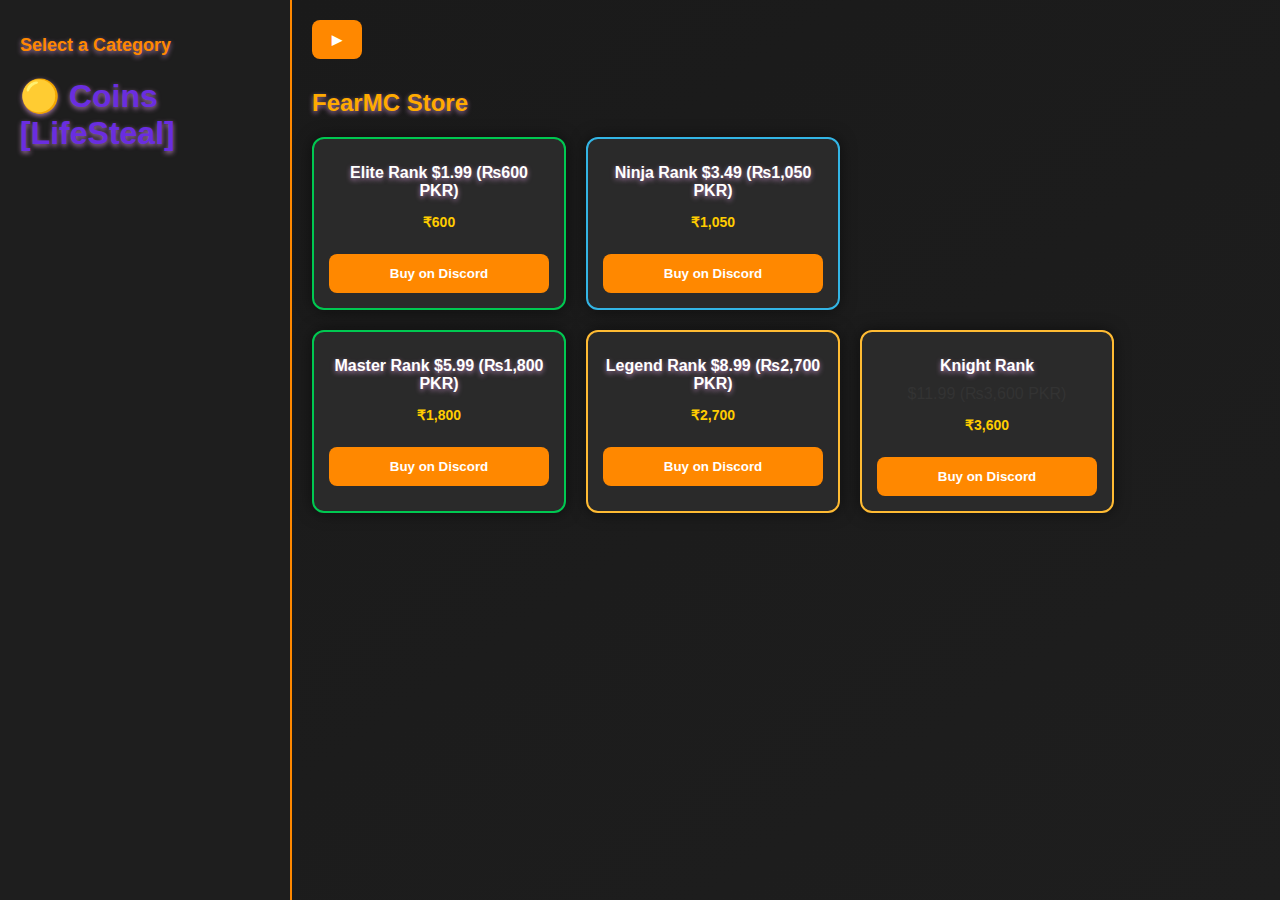
<file: index.html>
<!DOCTYPE html>
<html lang="en">
<head>
  <meta charset="UTF-8" />
  <meta name="viewport" content="width=device-width, initial-scale=1.0" />
  <title>FearMC | Welcome</title>
  <link rel="stylesheet" href="style.css" />
</head>
<body>
  <div class="store-container">
    <aside class="sidebar">
      <h2>Select a Category</h2>
      <ul>
        <h1> 🟡 Coins [LifeSteal]</li>
        
      </ul>
    </aside>

    <main class="main-store">
      <header class="store-header">
        <div class="server-info">
          <button onclick="copyIP()">▶ <Play class="FearMC">
          </a>
        </div>
      </header>

      <section class="featured">
        <h2>FearMC Store
        </h2>
        <div class="package-list">
          <div class="package-card green">
            <alt="Elite Rank" />
            <h3>Elite Rank $1.99 (₨600 PKR)</h3>
            <p>₹600</p>
            <a href="https://discord.gg/EsZcMq4MKc" target="_blank"><button>Buy on Discord</button></a>
          </div>

          <div class="package-card blue">
            <alt="Supreme Rank" />
            <h3>Ninja Rank $3.49 (₨1,050 PKR)</h3>
            <p>₹1,050</p>
            <a href="https://discord.gg/EsZcMq4MKc" target="_blank"><button>Buy on Discord</button></a>
          </div>

                <section class="featured">
        
        <div class="package-list">
          <div class="package-card green">
            <alt="Master Rank" />
            <h3>Master Rank $5.99 (₨1,800 PKR)</h3>
            <p>₹1,800</p>
            <a href="https://discord.gg/EsZcMq4MKc" target="_blank"><button>Buy on Discord</button></a>
          </div>

          <div class="package-card gold">
            <h3>Legend Rank $8.99 (₨2,700 PKR) </h3>
            <p>₹2,700</p>
            <a href="https://discord.gg/EsZcMq4MKc" target="_blank"><button>Buy on Discord</button></a>
          </div>

          <div class="package-card gold">
           <h3>Knight Rank</h3>$11.99 (₨3,600 PKR)

           <p>₹3,600</p>
           <button onclick="window.open('https://discord.gg/EsZcMq4MKc', '_blank')">Buy on Discord</button>
          </div>     

  <script>
    function copyIP() {
      navigator.clipboard.writeText("Play.FearMC.Fun").then(() => {
        alert("Copied IP: Play.FearMC.Fun");
      });
    }
  </script>
</body>
</html>
</file>
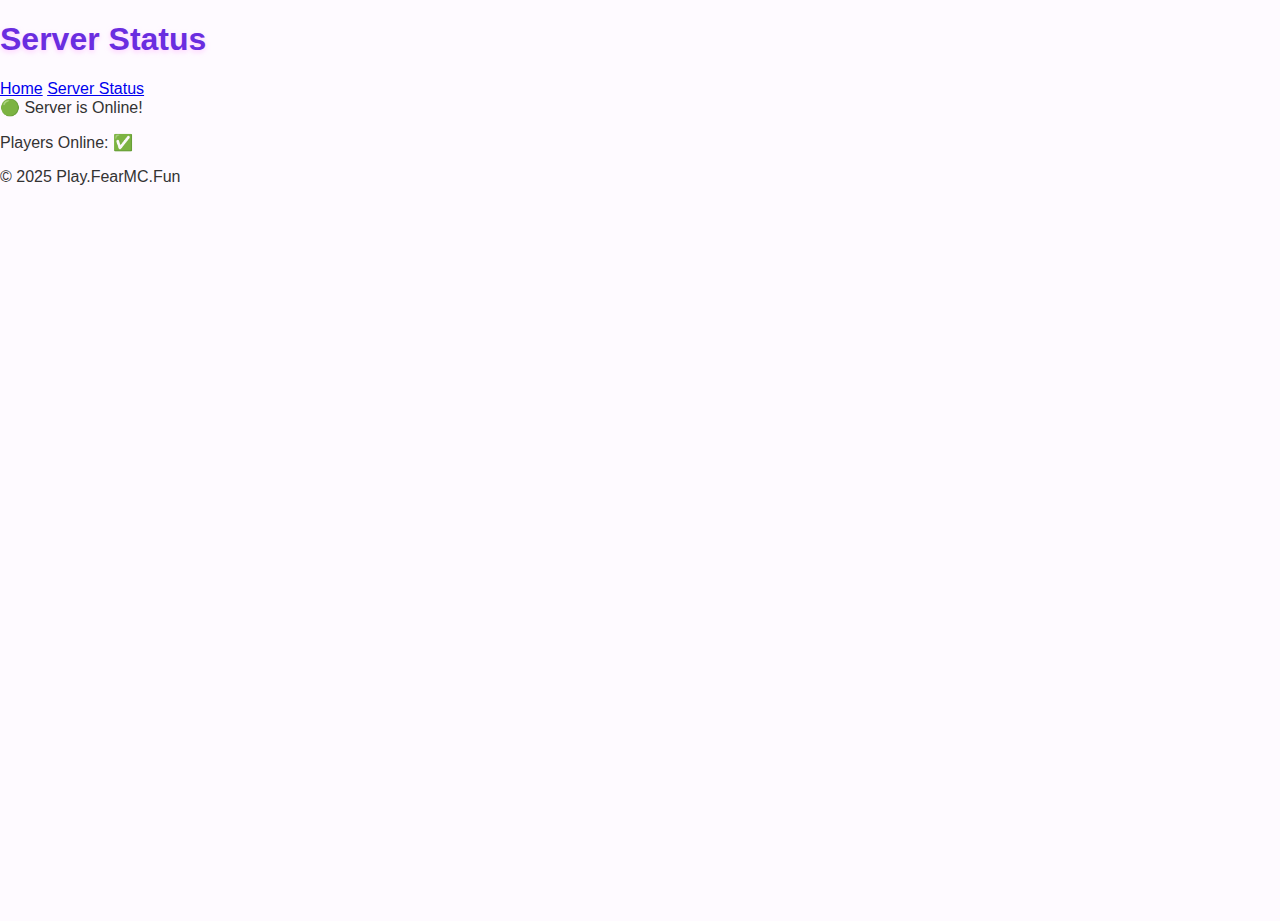
<file: status.html>
<!DOCTYPE html>
<html lang="en">
<head>
  <meta charset="UTF-8" />
  <meta name="viewport" content="width=device-width, initial-scale=1.0"/>
  <title>Server Status</title>
  <link rel="stylesheet" href="style.css" />
</head>
<body>
  <header class="fade-in">
    <h1>Server Status</h1>
    <nav>
      <a href="index.html">Home</a>
      <a href="status.html">Server Status</a>
    </nav>
  </header>

  <main class="slide-up">
    <div id="status" class="status-ping">🟢 Server is Online!</div>
    <div id="players">
      <p>Players Online: ✅</p>
      <ul>
      </ul>
    </div>
  </main>

  <footer class="fade-in">
    <p>&copy; 2025 Play.FearMC.Fun</p>
</file>
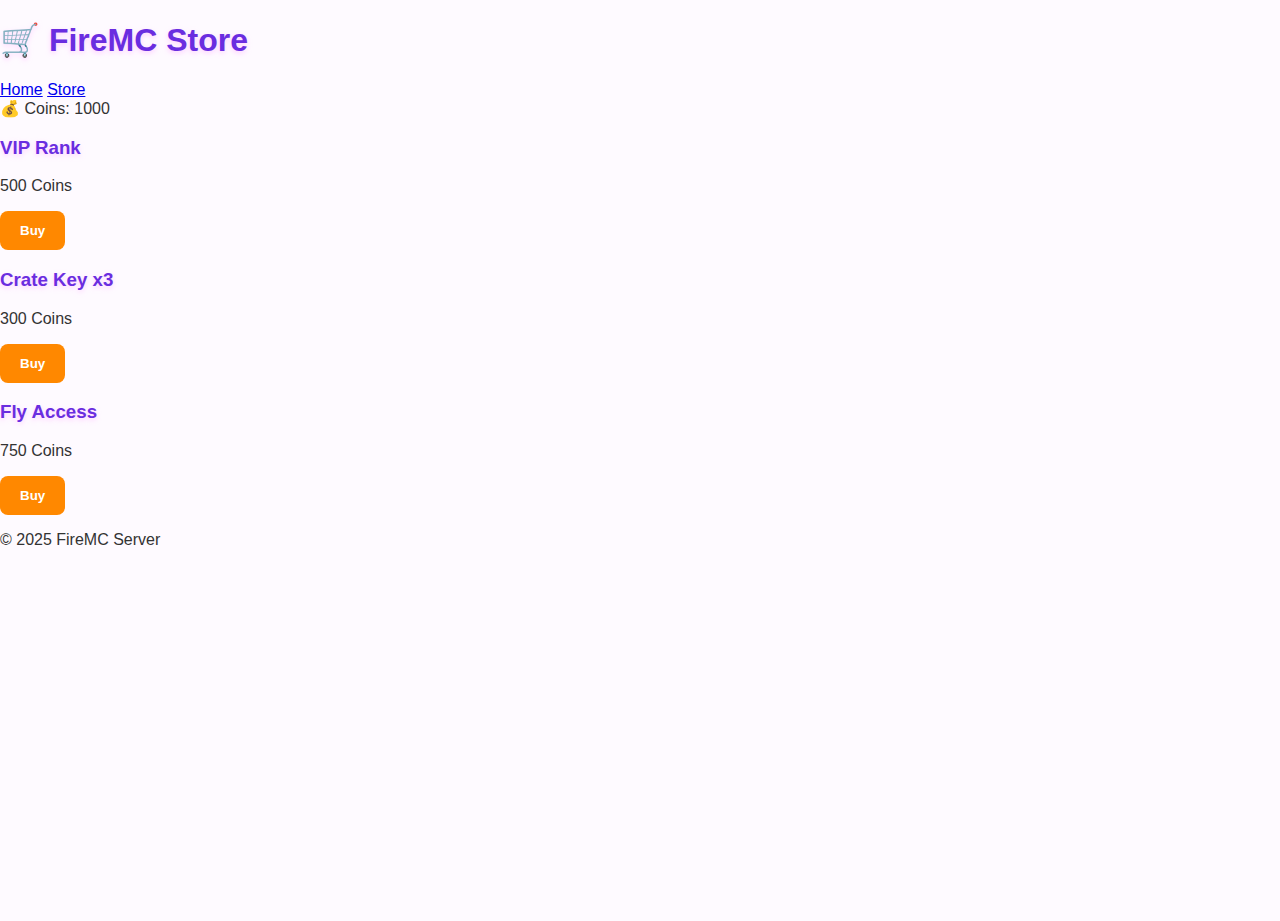
<file: store.html>
<!DOCTYPE html>
<html lang="en">
<head>
  <meta charset="UTF-8" />
  <meta name="viewport" content="width=device-width, initial-scale=1.0"/>
  <title>Store | FireMC</title>
  <link rel="stylesheet" href="style.css" />
</head>
<body>
  <header class="fade-in">
    <h1>🛒 FireMC Store</h1>
    <nav>
      <a href="index.html">Home</a>
      <a href="store.html">Store</a>
    </nav>
  </header>

  <main class="slide-up">
    <div class="coins">💰 Coins: <span id="coinBalance">1000</span></div>
    <div class="shop">
      <div class="item-card">
        <h3>VIP Rank</h3>
        <p>500 Coins</p>
        <button onclick="buyItem(500)">Buy</button>
      </div>
      <div class="item-card">
        <h3>Crate Key x3</h3>
        <p>300 Coins</p>
        <button onclick="buyItem(300)">Buy</button>
      </div>
      <div class="item-card">
        <h3>Fly Access</h3>
        <p>750 Coins</p>
        <button onclick="buyItem(750)">Buy</button>
      </div>
    </div>
  </main>

  <footer class="fade-in">
    <p>&copy; 2025 FireMC Server</p>
  </footer>

  <script src="coins.js"></script>
</body>
</html>
</file>
<file: style.css>
/* style.css for FireMC-style store */

body {
  margin: 0;
  font-family: 'Segoe UI', sans-serif;
  background-color: #141414;
  color: #fff;
}

.store-container {
  display: flex;
  min-height: 100vh;
}

.sidebar {
  width: 250px;
  background-color: #1e1e1e;
  padding: 20px;
  border-right: 2px solid #ff8800;
}

.sidebar h2 {
  color: #ff8800;
  font-size: 18px;
  margin-bottom: 20px;
}

.sidebar ul {
  list-style: none;
  padding: 0;
}

.sidebar li {
  display: flex;
  align-items: center;
  margin-bottom: 15px;
  font-size: 15px;
  cursor: pointer;
  transition: transform 0.2s;
}

.sidebar li:hover {
  transform: scale(1.05);
}

.sidebar img {
  width: 24px;
  height: 24px;
  margin-right: 10px;
}

.main-store {
  flex: 1;
  padding: 20px;
  background: linear-gradient(145deg, #1a1a1a, #1e1e1e);
}

.store-header {
  display: flex;
  justify-content: space-between;
  margin-bottom: 30px;
}

button {
  background-color: #ff8800;
  border: none;
  padding: 12px 20px;
  color: #fff;
  font-weight: bold;
  border-radius: 8px;
  cursor: pointer;
  transition: background-color 0.3s, transform 0.3s;
}

button:hover {
  background-color: #ffaa00;
  transform: scale(1.05);
}

.discord-btn {
  background-color: #5865f2;
}

.featured h2 {
  color: #ffaa00;
  font-size: 24px;
  margin-bottom: 20px;
}

.package-list {
  display: flex;
  flex-wrap: wrap;
  gap: 20px;
}

.package-list {
  display: flex;
  flex-wrap: wrap;
  gap: px;
  align-items: stretch;
}

.package-card {
  background-color: #2a2a2a;
  border-radius: 12px;
  padding: 15px;
  width: 220px;
  text-align: center;
  box-shadow: 0 0 15px rgba(0, 0, 0, 0.5);
  transition: transform 0.2s, box-shadow 0.3s;
}

.package-card img {
  width: 100px;
  height: 100px;
  border-radius: 8px;
  margin-bottom: 10px;
}

.package-card h3 {
  color: #fff;
  font-size: 16px;
  margin: 10px 0;
}

.package-card p {
  color: #ffcc00;
  font-weight: bold;
  font-size: 14px;
}

.package-card button {
  width: 100%;
  margin-top: 10px;
}

.package-card.green {
  border: 2px solid #00c851;
}

.package-card.blue {
  border: 2px solid #33b5e5;
}

.package-card.gold {
  border: 2px solid #ffbb33;
}

.package-card:hover {
  transform: translateY(-5px);
  box-shadow: 0 0 25px rgba(255, 136, 0, 0.4);
}

.store-footer {
  margin-top: 40px;
  text-align: center;
  color: #aaa;
  font-size: 14px;
}

/* Import a cute anime-style font */
@import url('https://fonts.googleapis.com/css2?family=Quicksand:wght@500;700&family=Nunito:wght@600;800&display=swap');

body {
  font-family: 'Quicksand', 'Nunito', sans-serif;
  background: linear-gradient(to right, #fddde6, #d0c7f8);
  color: #333;
  margin: 0;
  padding: 0;
  min-height: 100vh;
  background-attachment: fixed;
  background-size: cover;
  overflow-x: hidden;
}

/* Soft card with anime-like shadows */
.card {
  background: rgba(255, 255, 255, 0.85);
  border-radius: 20px;
  box-shadow: 0 10px 20px rgba(0, 0, 0, 0.1),
              0 0 30px rgba(255, 200, 255, 0.3);
  padding: 20px;
  transition: transform 0.3s ease, box-shadow 0.3s ease;
}

.card:hover {
  transform: translateY(-5px);
  box-shadow: 0 15px 25px rgba(0, 0, 0, 0.15),
              0 0 40px rgba(255, 180, 255, 0.5);
}

/* Anime-styled buttons */
.button {
  background: linear-gradient(135deg, #ff9ce3, #a68eff);
  border: none;
  padding: 12px 24px;
  border-radius: 30px;
  font-size: 1rem;
  font-weight: bold;
  color: white;
  cursor: pointer;
  box-shadow: 0 0 15px rgba(255, 150, 255, 0.4);
  transition: all 0.3s ease;
}

.button:hover {
  transform: scale(1.05);
  box-shadow: 0 0 20px rgba(255, 150, 255, 0.6);
}

/* Fancy glowing headers */
h1, h2, h3 {
  color: #6a2de0;
  text-shadow: 0 2px 5px rgba(255, 180, 255, 0.6);
}

/* Navigation bar */
.navbar {
  background: rgba(255, 255, 255, 0.8);
  padding: 10px 30px;
  box-shadow: 0 2px 10px rgba(0,0,0,0.1);
  display: flex;
  justify-content: space-between;
  align-items: center;
}

.navbar a {
  text-decoration: none;
  color: #6a2de0;
  font-weight: 600;
  margin: 0 15px;
  transition: color 0.3s;
}

.navbar a:hover {
  color: #ff6edb;
}

/* Add sparkles or light animations later with JS or SVG */
body {
  margin: 0;
  padding: 0;
  overflow: hidden;
  font-family: 'Quicksand', sans-serif;
  background: #fefaff;
  position: relative;
}

/* Animated blobs background */
.bg-animation {
  position: fixed;
  top: 0;
  left: 0;
  width: 200%;
  height: 200%;
  background: radial-gradient(circle at 20% 20%, #ffc4ec, transparent 40%),
              radial-gradient(circle at 80% 30%, #d0b3ff, transparent 40%),
              radial-gradient(circle at 50% 70%, #ffebc2, transparent 40%);
  animation: moveBackground 20s ease-in-out infinite;
  z-index: -1;
  opacity: 0.6;
  filter: blur(60px);
}

@keyframes moveBackground {
  0%, 100% {
    transform: translate(0%, 0%);
  }
  50% {
    transform: translate(-25%, -10%);
  }
}
</file>
